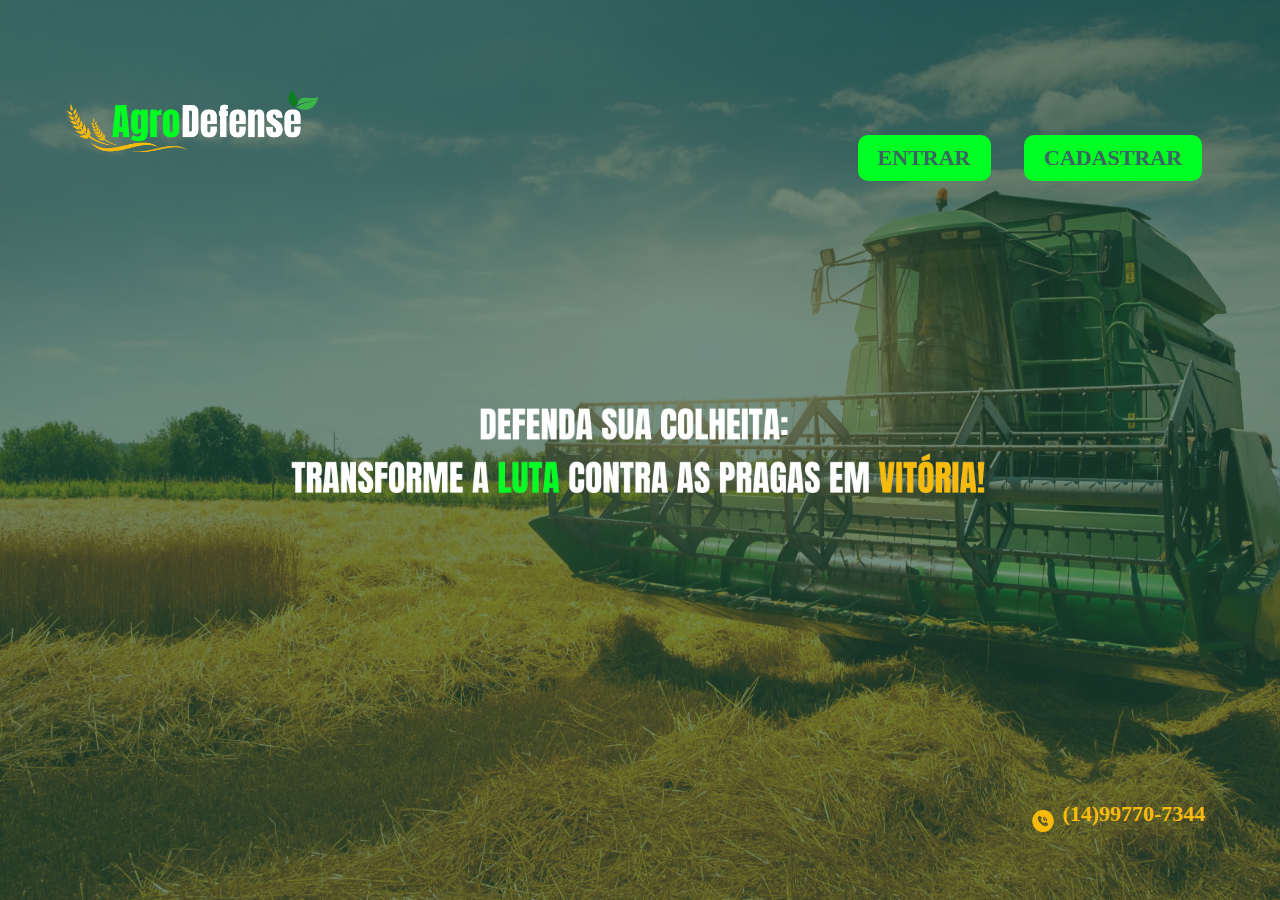
<file: index.html>
<!DOCTYPE html>
<html lang="pt-br">

<head>
    <meta charset="UTF-8">
    <meta name="viewport" content="width=device-width, initial-scale=1.0">
    <link rel="stylesheet" href="css/index.css">
    <link rel="icon" href="img/logo2 (1).png">
    <title>AgroDefense</title>
</head>

<body>
    <img src="img/index.png" class="fundo">
    <img src="img/logo1.png" class="logo">

    <a href="login.php" class="entrar"><button>ENTRAR</button></a>
    <a href="cadastro_usuario.php" class="cadastrar"><button>CADASTRAR</button></a>
    

    <img src="img/test.png" class="test">

    <img src="img/contato.png" class="contatoimg">
    <p class="contatotest">(14)99770-7344</p>

    <!-- V-libars -->
    <div vw class="enabled">
        <div vw-access-button class="active"></div>
        <div vw-plugin-wrapper>
          <div class="vw-plugin-top-wrapper"></div>
        </div>
      </div>
      <script src="https://vlibras.gov.br/app/vlibras-plugin.js"></script>
      <script>
        new window.VLibras.Widget('https://vlibras.gov.br/app');
      </script>
</body>

</html>
</file>
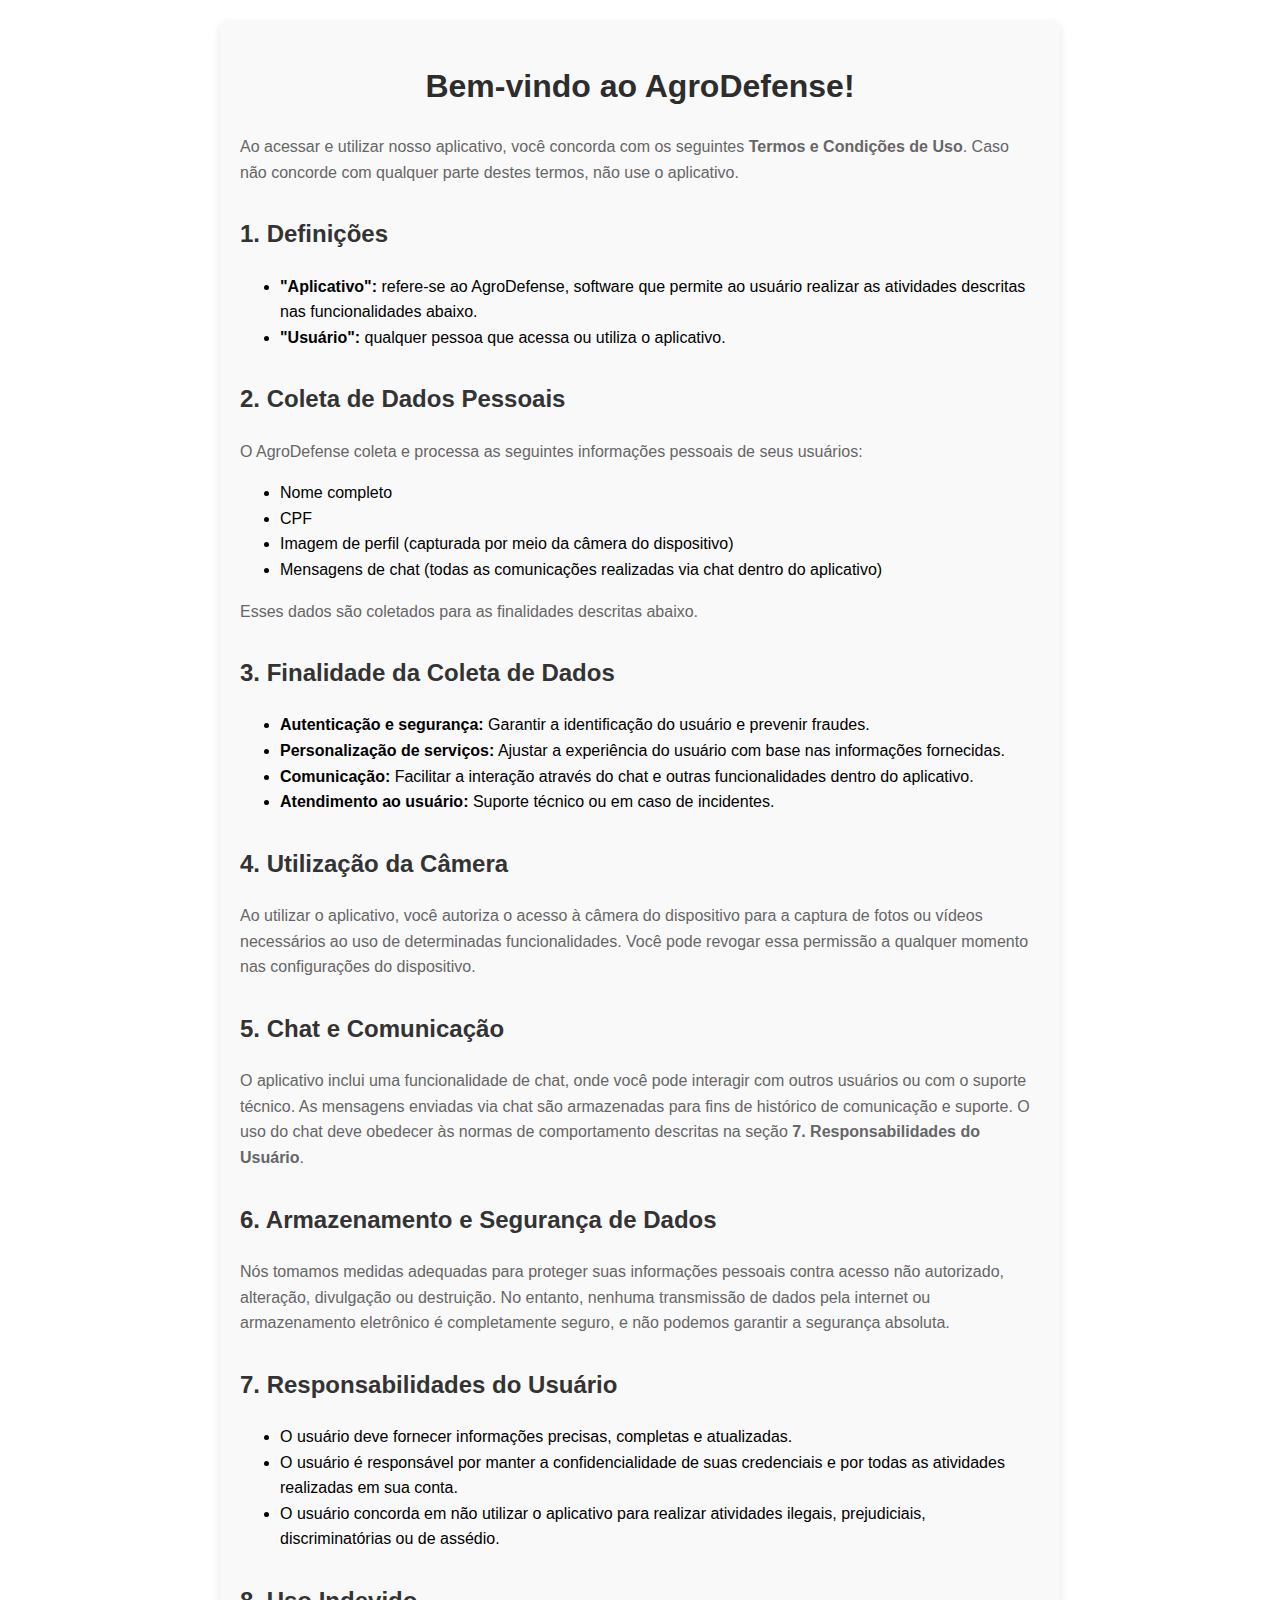
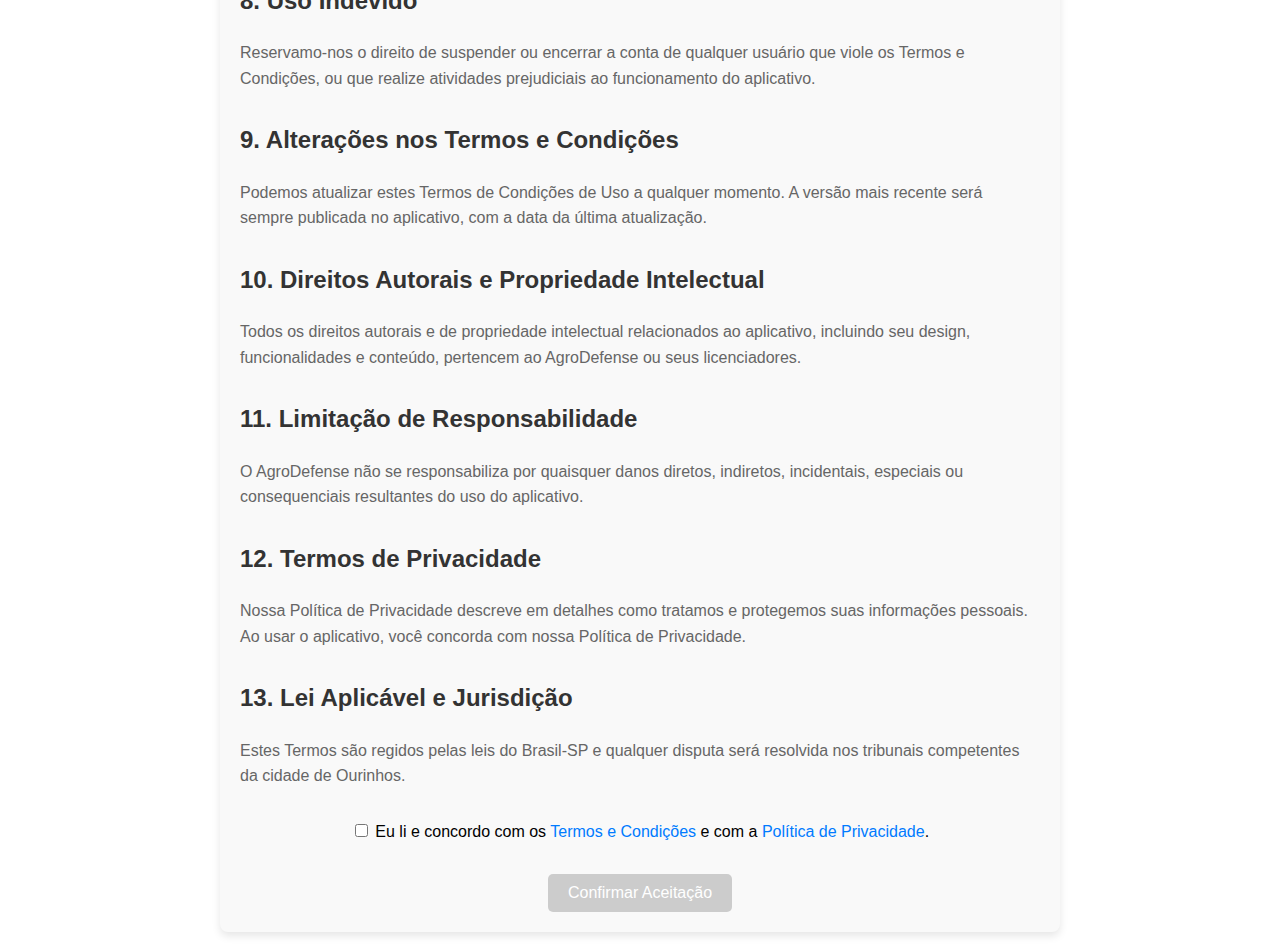
<file: termos.html>
<!DOCTYPE html>
<html lang="pt-br">

<head>
    <meta charset="UTF-8">
    <meta name="viewport" content="width=device-width, initial-scale=1.0">
    <link rel="icon" href="../img/logo2.png">
    <link rel="icon" href="img/logo2 (1).png">
    <title>Termos e Condições - AgroDefense</title>
    <style>
        body {
            font-family: Arial, sans-serif;
            margin: 20px;
            line-height: 1.6;
        }

        .container {
            max-width: 800px;
            margin: 0 auto;
            padding: 20px;
            background-color: #f9f9f9;
            border-radius: 8px;
            box-shadow: 0 4px 8px rgba(0, 0, 0, 0.1);
        }

        h1 {
            text-align: center;
            color: #2d2d2d;
        }

        h2 {
            color: #333;
            margin-top: 30px;
        }

        p {
            color: #666;
        }

        a {
            color: #007bff;
            text-decoration: none;
        }

        a:hover {
            text-decoration: underline;
        }

        .checkbox-container {
            margin-top: 30px;
            text-align: center;
        }

        button {
            padding: 10px 20px;
            font-size: 16px;
            cursor: pointer;
            background-color: #28a745;
            color: white;
            border: none;
            border-radius: 5px;
        }

        button:disabled {
            background-color: #ccc;
            cursor: not-allowed;
        }
    </style>
</head>

<body>

    <div class="container">
        <h1>Bem-vindo ao AgroDefense!</h1>

        <p>Ao acessar e utilizar nosso aplicativo, você concorda com os seguintes <strong>Termos e Condições de Uso</strong>. Caso não concorde com qualquer parte destes termos, não use o aplicativo.</p>

        <h2>1. Definições</h2>
        <ul>
            <li><strong>"Aplicativo":</strong> refere-se ao AgroDefense, software que permite ao usuário realizar as atividades descritas nas funcionalidades abaixo.</li>
            <li><strong>"Usuário":</strong> qualquer pessoa que acessa ou utiliza o aplicativo.</li>
        </ul>

        <h2>2. Coleta de Dados Pessoais</h2>
        <p>O AgroDefense coleta e processa as seguintes informações pessoais de seus usuários:</p>
        <ul>
            <li>Nome completo</li>
            <li>CPF</li>
            <li>Imagem de perfil (capturada por meio da câmera do dispositivo)</li>
            <li>Mensagens de chat (todas as comunicações realizadas via chat dentro do aplicativo)</li>
        </ul>
        <p>Esses dados são coletados para as finalidades descritas abaixo.</p>

        <h2>3. Finalidade da Coleta de Dados</h2>
        <ul>
            <li><strong>Autenticação e segurança:</strong> Garantir a identificação do usuário e prevenir fraudes.</li>
            <li><strong>Personalização de serviços:</strong> Ajustar a experiência do usuário com base nas informações fornecidas.</li>
            <li><strong>Comunicação:</strong> Facilitar a interação através do chat e outras funcionalidades dentro do aplicativo.</li>
            <li><strong>Atendimento ao usuário:</strong> Suporte técnico ou em caso de incidentes.</li>
        </ul>

        <h2>4. Utilização da Câmera</h2>
        <p>Ao utilizar o aplicativo, você autoriza o acesso à câmera do dispositivo para a captura de fotos ou vídeos necessários ao uso de determinadas funcionalidades. Você pode revogar essa permissão a qualquer momento nas configurações do dispositivo.</p>

        <h2>5. Chat e Comunicação</h2>
        <p>O aplicativo inclui uma funcionalidade de chat, onde você pode interagir com outros usuários ou com o suporte técnico. As mensagens enviadas via chat são armazenadas para fins de histórico de comunicação e suporte. O uso do chat deve obedecer às normas de comportamento descritas na seção <strong>7. Responsabilidades do Usuário</strong>.</p>

        <h2>6. Armazenamento e Segurança de Dados</h2>
        <p>Nós tomamos medidas adequadas para proteger suas informações pessoais contra acesso não autorizado, alteração, divulgação ou destruição. No entanto, nenhuma transmissão de dados pela internet ou armazenamento eletrônico é completamente seguro, e não podemos garantir a segurança absoluta.</p>

        <h2>7. Responsabilidades do Usuário</h2>
        <ul>
            <li>O usuário deve fornecer informações precisas, completas e atualizadas.</li>
            <li>O usuário é responsável por manter a confidencialidade de suas credenciais e por todas as atividades realizadas em sua conta.</li>
            <li>O usuário concorda em não utilizar o aplicativo para realizar atividades ilegais, prejudiciais, discriminatórias ou de assédio.</li>
        </ul>

        <h2>8. Uso Indevido</h2>
        <p>Reservamo-nos o direito de suspender ou encerrar a conta de qualquer usuário que viole os Termos e Condições, ou que realize atividades prejudiciais ao funcionamento do aplicativo.</p>

        <h2>9. Alterações nos Termos e Condições</h2>
        <p>Podemos atualizar estes Termos de Condições de Uso a qualquer momento. A versão mais recente será sempre publicada no aplicativo, com a data da última atualização.</p>

        <h2>10. Direitos Autorais e Propriedade Intelectual</h2>
        <p>Todos os direitos autorais e de propriedade intelectual relacionados ao aplicativo, incluindo seu design, funcionalidades e conteúdo, pertencem ao AgroDefense ou seus licenciadores.</p>

        <h2>11. Limitação de Responsabilidade</h2>
        <p>O AgroDefense não se responsabiliza por quaisquer danos diretos, indiretos, incidentais, especiais ou consequenciais resultantes do uso do aplicativo.</p>

        <h2>12. Termos de Privacidade</h2>
        <p>Nossa Política de Privacidade descreve em detalhes como tratamos e protegemos suas informações pessoais. Ao usar o aplicativo, você concorda com nossa Política de Privacidade.</p>

        <h2>13. Lei Aplicável e Jurisdição</h2>
        <p>Estes Termos são regidos pelas leis do Brasil-SP e qualquer disputa será resolvida nos tribunais competentes da cidade de Ourinhos.</p>

        <!-- Checkbox para aceitação dos Termos -->
        <div class="checkbox-container">
            <label>
                <input type="checkbox" id="aceitarTermos">
                Eu li e concordo com os <a href="/termos" target="_blank">Termos e Condições</a> e com a <a href="/privacidade" target="_blank">Política de Privacidade</a>.
            </label>
        </div>

        <!-- Botão de Aceitação -->
        <div class="checkbox-container">
            <a href="cadastro_usuario.php"><button id="btnAceitar" disabled>Confirmar Aceitação</button></a>
        </div>
    </div>

    <script>
        // Habilitar/desabilitar o botão com base no checkbox
        const checkbox = document.getElementById('aceitarTermos');
        const btnAceitar = document.getElementById('btnAceitar');

        checkbox.addEventListener('change', function () {
            btnAceitar.disabled = !checkbox.checked;
        });
    </script>


<!-- V-libars -->
<div vw class="enabled">
    <div vw-access-button class="active"></div>
    <div vw-plugin-wrapper>
      <div class="vw-plugin-top-wrapper"></div>
    </div>
  </div>
  <script src="https://vlibras.gov.br/app/vlibras-plugin.js"></script>
  <script>
    new window.VLibras.Widget('https://vlibras.gov.br/app');
  </script>
</body>

</html>
</file>
<file: css/index.css>
.fundo {
    position: absolute;
    top: 0%;
    left: 0%;
    width: 100%;
    height: 100%;
}

.logo {
    position: absolute;
    top: 5%;
    left: 5%;
    width: 20%;
}

button {
    padding: 10px 20px;
    background-color: #00ff23;
    color: #3b6560;
    border: none;
    border-radius: 10px;
    cursor: pointer;
    font-size: 22px;
    font-weight: bold;
    font-family: 'Gill Sans', 'Gill Sans MT', Calibri, 'Trebuchet MS', sans-seri
}

.entrar {
    position: absolute;
    top: 15%;
    left: 67%;
}

.cadastrar {
    position: absolute;
    top: 15%;
    left: 80%;
}

.test {
    position: absolute;
    top: 45%;
    left: 22%;
    width: 55%;
}

.contatoimg {
    position: absolute;
    top: 90%;
    left: 80%;
    width: 3%;
}

.contatotest {
    position: absolute;
    top: 86.5%;
    left: 83%;
    color: #f8bb0b;
    font-size: 22px;
    font-weight: bold;
    font-family: 'Gill Sans', 'Gill Sans MT', Calibri, 'Trebuchet MS', sans-seri
}

.images-container {
    display: flex;
    flex-wrap: wrap;
    gap: 20px;
    justify-content: center;
}

.card {
    background-color: #fff;
    border: 1px solid #ddd;
    border-radius: 8px;
    box-shadow: 0 4px 8px rgba(0, 0, 0, 0.1);
    width: 300px;
    padding: 15px;
    transition: transform 0.3s;
}

.card:hover {
    transform: translateY(-10px);
}

.card h2 {
    font-size: 1.5em;
    margin-bottom: 10px;
    color: #333;
}

.card-content {
    text-align: center;
}

.card-image {
    max-width: 100%;
    height: auto;
    border-radius: 8px;
}

.card-comment {
    font-size: 1em;
    color: #666;
    margin-top: 10px;
}
</file>
